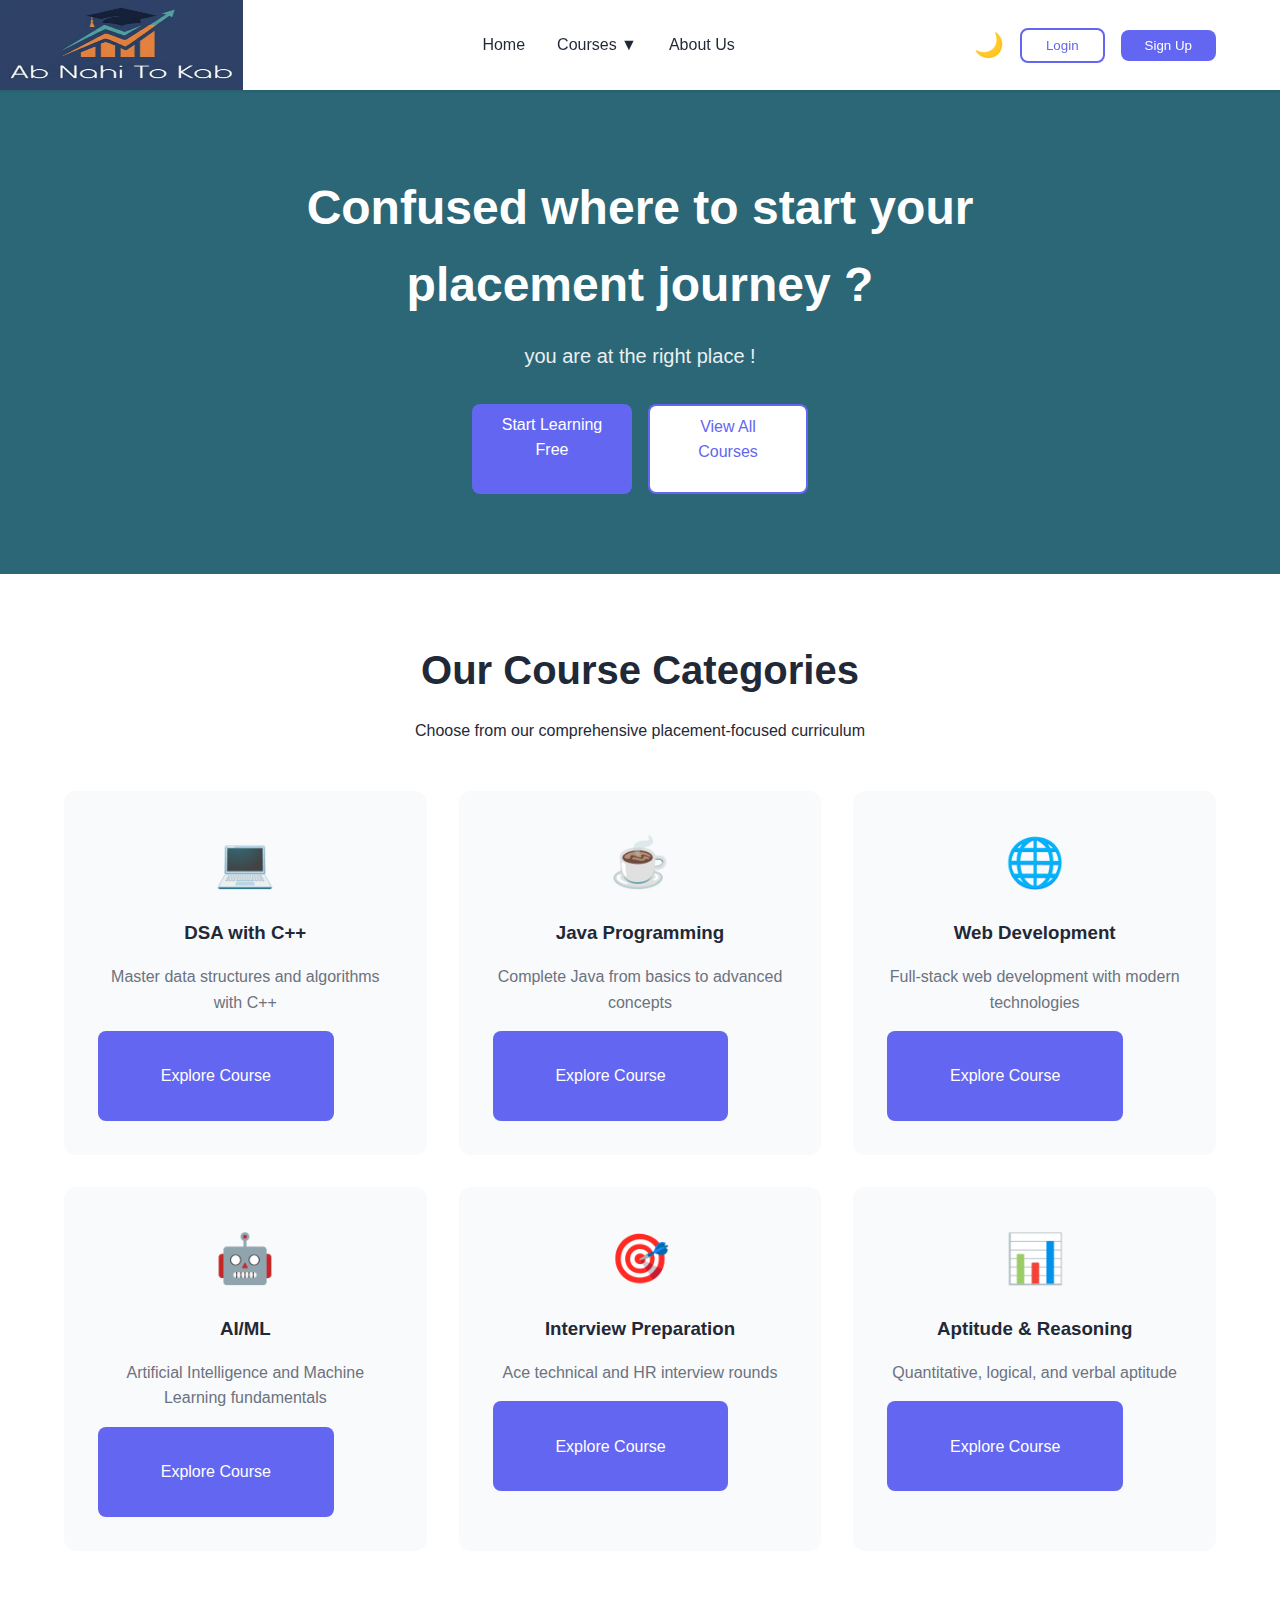
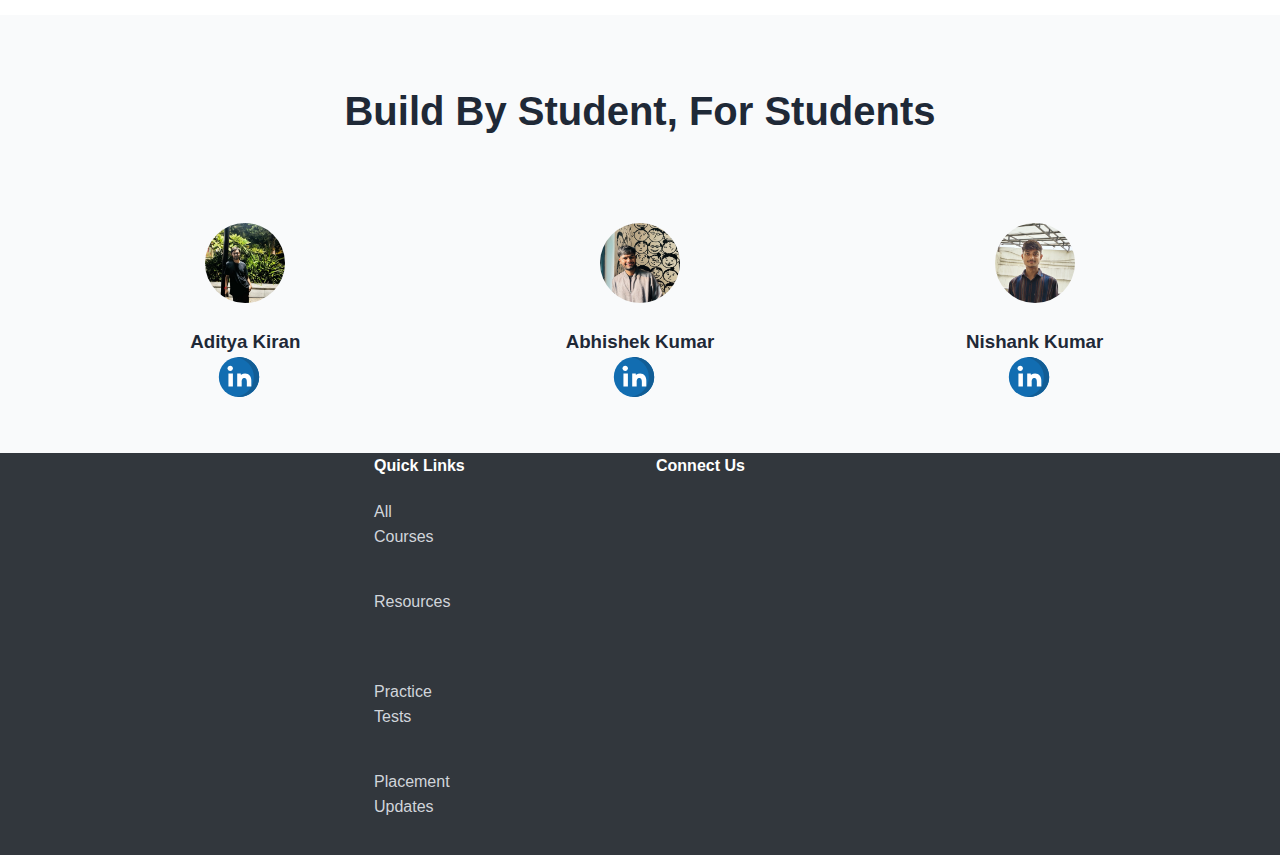
<file: index.html>
<!DOCTYPE html>
<html lang="en">
<head>
    <meta charset="UTF-8">
    <meta name="viewport" content="width=device-width, initial-scale=1.0">
    <title>Ab Nahi Toh Kab...</title>
    <link rel="stylesheet" href="./index.css">
</head>
<body>
    <!-- Header -->
    <header>
        <nav>
            <a href="#"><div class="logo"></div> </a>
            
            <ul class="nav-menu" id="navMenu">
                <li><a href="#home">Home</a></li>
                <li class="dropdown">
                    <a href="#courses">Courses ▼</a>
                    <div class="dropdown-content">
                        <a href="#dsa">DSA with C++</a>
                        <a href="#java">Java Programming</a>
                        <a href="#web">Web Development</a>
                        <a href="#aiml">AI/ML</a>
                        <a href="#interview">Interview Prep</a>
                        <a href="#aptitude">Aptitude</a>
                    </div>
                </li>
                
                <li><a href="#about">About Us</a></li>
               
            </ul>

            <div class="nav-actions">
                
                <button class="theme-toggle" onclick="toggleTheme()">🌙</button>
                <button class="btn btn-outline" id="login" onclick="loginModal()">Login</button>
                <button class="btn btn-primary" id="signup" onclick="signupModal()">Sign Up</button>
                <button class="btn btn-outline" id="logout" onclick="loModal()">Log-Out</button>
            </div>

            <button class="mobile-menu-toggle" onclick="toggleMobileMenu()">☰</button>
        </nav>
    </header>

    <!-- Hero Section -->
    <section class="hero" id="home">
        <div class="hero-content">
            <h1>Confused where to start your placement journey ?</h1>
            <p>you are at the right place !</p>
            <div class="hero-buttons">
                <a href="#courses" class="btn btn-primary">Start Learning Free</a>
                <a href="#courses" class="btn btn-outline" style="background: white; color: var(--primary-color);">View All Courses</a>
            </div>
      
        </div>
    </section>

    <!-- Course Categories -->
    <section class="courses-section" id="courses">
        <div class="section-header">
            <h2>Our Course Categories</h2>
            <p>Choose from our comprehensive placement-focused curriculum</p>
        </div>
        <div class="course-grid">
            <div class="course-card" onclick="navigateToCourse('dsa')">
                <div class="course-icon">💻</div>
                <h3>DSA with C++</h3>
                <p>Master data structures and algorithms with C++</p>
                <a href="#" class="btn btn-primary cartbtn">Explore Course</a>
            </div>
            <div class="course-card" onclick="navigateToCourse('java')">
                <div class="course-icon">☕</div>
                <h3>Java Programming</h3>
                <p>Complete Java from basics to advanced concepts</p>
                <a href="#" class="btn btn-primary cartbtn">Explore Course</a>
            </div>
            <div class="course-card" onclick="navigateToCourse('web')">
                <div class="course-icon">🌐</div>
                <h3>Web Development</h3>
                <p>Full-stack web development with modern technologies</p>
                <a href="#" class="btn btn-primary cartbtn">Explore Course</a>
            </div>
            <div class="course-card" onclick="navigateToCourse('aiml')">
                <div class="course-icon">🤖</div>
                <h3>AI/ML</h3>
                <p>Artificial Intelligence and Machine Learning fundamentals</p>
                <a href="#" class="btn btn-primary cartbtn">Explore Course</a>
            </div>
            <div class="course-card" onclick="navigateToCourse('interview')">
                <div class="course-icon">🎯</div>
                <h3>Interview Preparation</h3>
                <p>Ace technical and HR interview rounds</p>
                <a href="#" class="btn btn-primary cartbtn">Explore Course</a>
            </div>
            <div class="course-card" onclick="navigateToCourse('aptitude')">
                <div class="course-icon">📊</div>
                <h3>Aptitude & Reasoning</h3>
                <p>Quantitative, logical, and verbal aptitude</p>
                <a href="#" class="btn btn-primary cartbtn">Explore Course</a>
            </div>
        </div>
    </section>

    <!-- Features Section -->
    <section class="features-section" id="about">
        <div class="section-header">
            <h2>Build By Student, For Students </h2>
            
        </div>
        <div class="features-grid">
            <div class="feature-item">
                <div class="feature-icon aditya"></div>
                <h3>Aditya Kiran</h3>
             <a href="https://www.linkedin.com/in/adityakiran0909/"> <div class="linkedin"></div> </a>  
                
            </div>
            
            <div class="feature-item">
                <div class="feature-icon abhishek"></div>
                <h3>Abhishek Kumar</h3>
                <a href="https://www.linkedin.com/in/abhishek-kumar-b70160262/"> <div class="linkedin"></div> </a>  
                
            </div>
            <div class="feature-item">
                <div class="feature-icon nishank"></div>
                <h3>Nishank Kumar</h3>
                <a href="https://www.linkedin.com/in/nishank-kumar-049735303/"> <div class="linkedin"></div> </a>  
                
            </div>
        </div>
    </section>

    
   

    <!-- Footer -->
    <footer>
        <div class="footer-content">
            <div class="footer-section">
                <h4>Quick Links</h4>
                <ul>
                    <li><a href="#courses">All Courses</a></li>
                    <li><a href="#resources">Resources</a></li>
                    <li><a href="#practice">Practice Tests</a></li>
                    <li><a href="#placements">Placement Updates</a></li>
                </ul>
            </div>
           
            
            <div class="footer-section">
                <h4>Connect Us</h4>
                <ul>
                    <li><a href="#"></a></li>
                   
        </div>
       
    </footer>

    <script src="./index.js"></script>
</body>
</html>
</file>
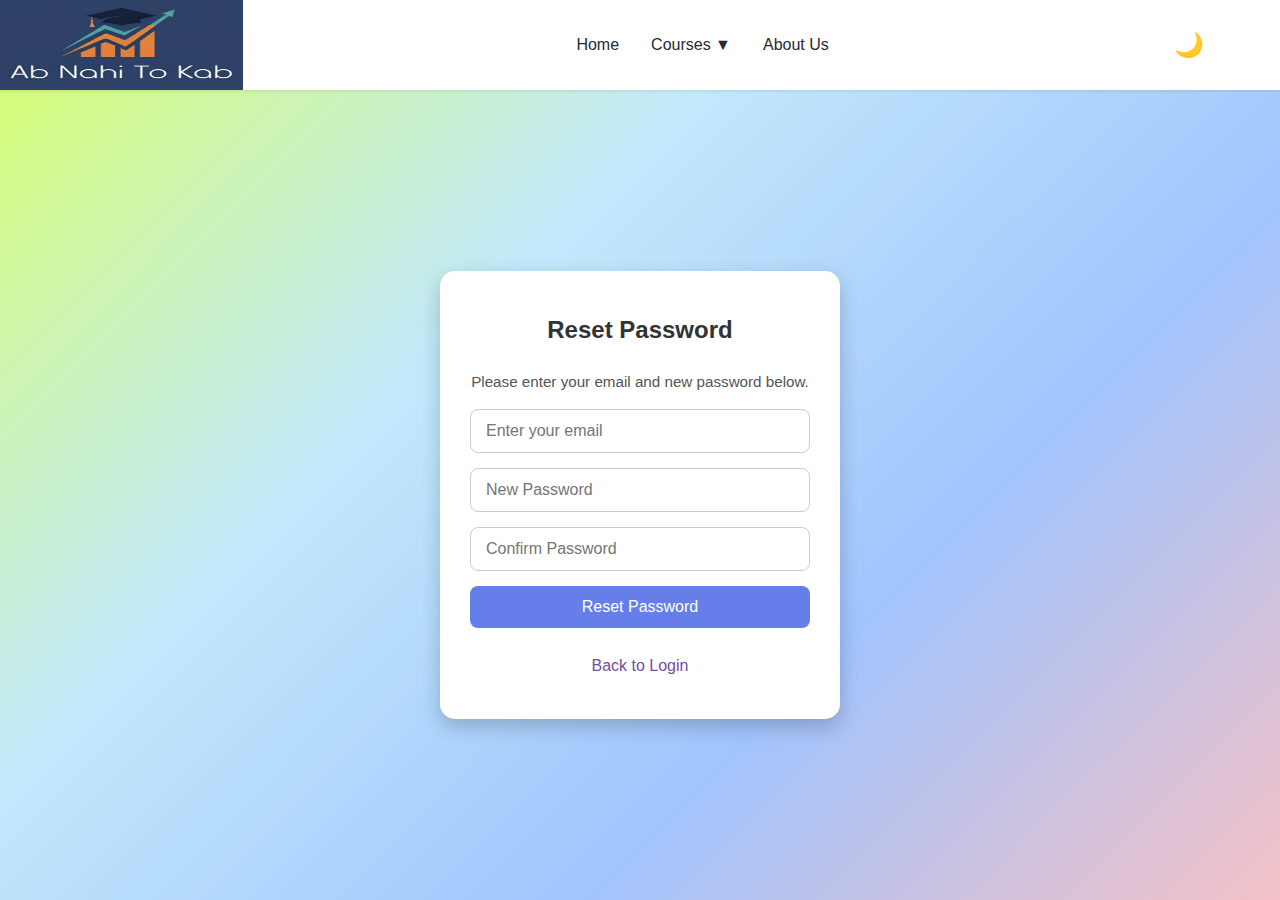
<file: forgetpassword/forget.html>
<!DOCTYPE html>
<html lang="en">
<head>
  <meta charset="UTF-8" />
  <meta name="viewport" content="width=device-width, initial-scale=1.0"/>
  <title>Reset Password</title>
  <link rel="stylesheet" href="forget.css" />
  <link rel="stylesheet" href="../index.css">
</head>
<body>
  <header>
        <nav>
           <a href="../index.html"> <div class="logo"></div> </a>
            
            <ul class="nav-menu" id="navMenu">
                <li><a href="../index.html">Home</a></li>
                <li class="dropdown">
                    <a href="#courses">Courses ▼</a>
                    <div class="dropdown-content">
                        <a href="#dsa">DSA with C++</a>
                        <a href="#java">Java Programming</a>
                        <a href="#web">Web Development</a>
                        <a href="#aiml">AI/ML</a>
                        <a href="#interview">Interview Prep</a>
                        <a href="#aptitude">Aptitude</a>
                    </div>
                </li>
                
                <li><a href="../index.html#about">About Us</a></li>
               
            </ul>

            <div class="nav-actions">
                
                <button class="theme-toggle" onclick="toggleTheme()">🌙</button>
               
            </div>

            <button class="mobile-menu-toggle" onclick="toggleMobileMenu()">☰</button>
        </nav>
    </header>
    <div class="maincontainer">
  <div class="container">
    <form class="form-box">
      <h2>Reset Password</h2>
      <p>Please enter your email and new password below.</p>

      <input type="email" placeholder="Enter your email" required />
      <input type="password" placeholder="New Password" required />
      <input type="password" placeholder="Confirm Password" required />

      <button type="submit">Reset Password</button>
      <a href="../login/login.html" class="back-link">Back to Login</a>
    </form>
  </div>
  </div>

   <script src="../index.js"></script>
</body>
</html>
</file>
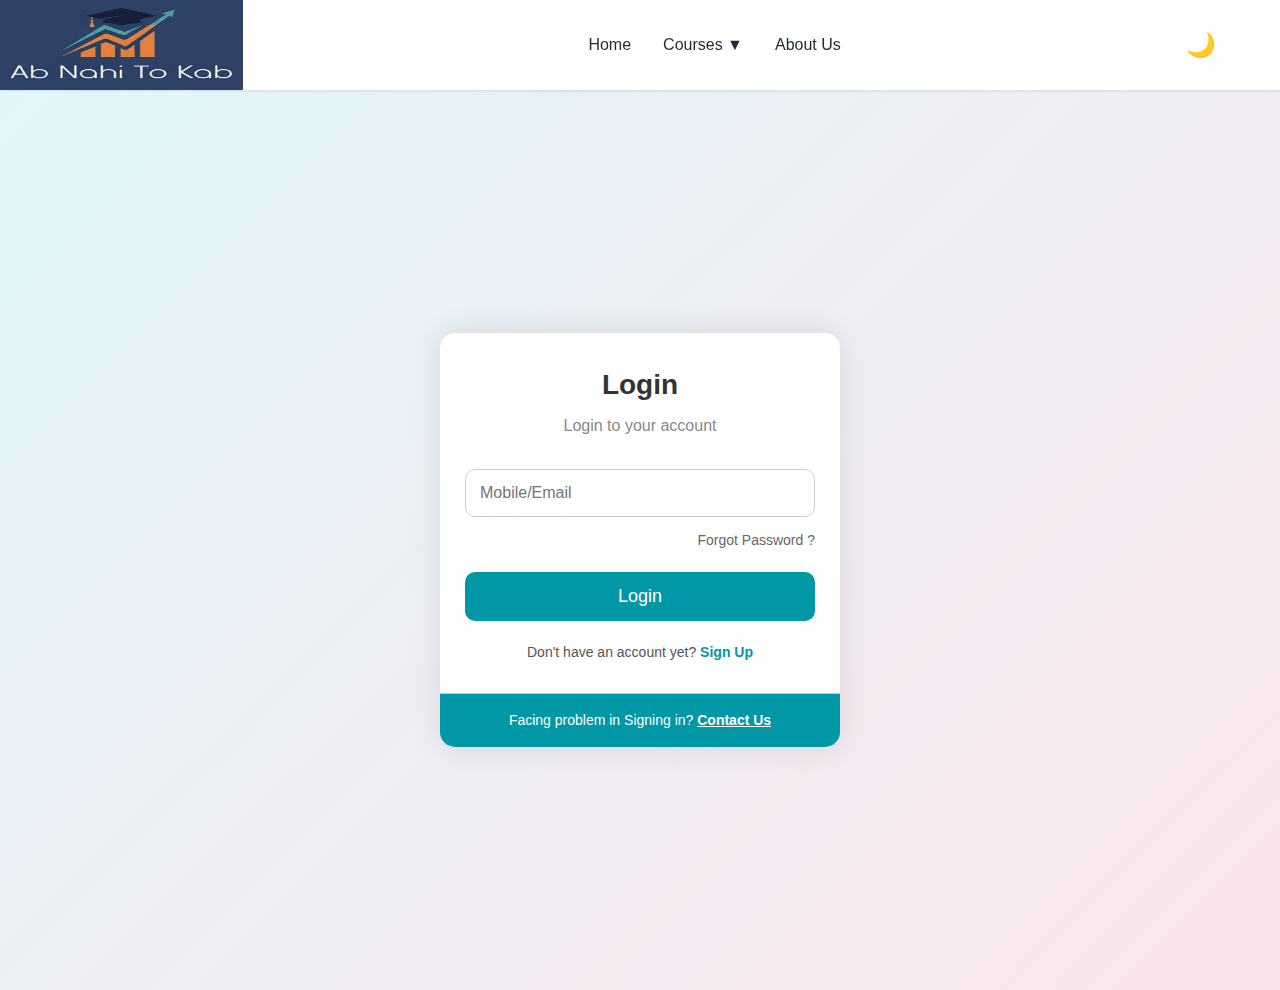
<file: login/login.html>
<!DOCTYPE html>
<html lang="en">
<head>
  <meta charset="UTF-8" />
  <meta name="viewport" content="width=device-width, initial-scale=1.0"/>
  <title>Ab Nahi Toh Kab - Login</title>
  <link rel="stylesheet" href="../index.css">
  <link rel="stylesheet" href="login.css" />
   
</head>
<body>
  <header>
        <nav>
           <a href="../index.html"> <div class="logo"></div> </a>
            
            <ul class="nav-menu" id="navMenu">
                <li><a href="../index.html">Home</a></li>
                <li class="dropdown">
                    <a href="#courses">Courses ▼</a>
                    <div class="dropdown-content">
                        <a href="#dsa">DSA with C++</a>
                        <a href="#java">Java Programming</a>
                        <a href="#web">Web Development</a>
                        <a href="#aiml">AI/ML</a>
                        <a href="#interview">Interview Prep</a>
                        <a href="#aptitude">Aptitude</a>
                    </div>
                </li>
                
                <li><a href="../index.html#about">About Us</a></li>
               
            </ul>

            <div class="nav-actions">
                
                <button class="theme-toggle" onclick="toggleTheme()">🌙</button>
               
            </div>

            <button class="mobile-menu-toggle" onclick="toggleMobileMenu()">☰</button>
        </nav>
    </header>


<div class="maincontainer">
  <div class="container">
    <div class="login-box">
      <h2>Login</h2>
      <p class="subtitle">Login to your account</p>

      <form>
        <input type="text" placeholder="Mobile/Email" class="input-box" required>
        

        <div class="forgot">
          <a href="../forgetpassword/forget.html">Forgot Password ?</a>
        </div>

        <button type="submit" class="login-btn">Login</button>

        <p class="signup-text">Don't have an account yet? <a href="../registration/registration.html" class="signup-link">Sign Up</a></p>
      </form>
    </div>

    <div class="bottom-bar">
      Facing problem in Signing in? <a href="#">Contact Us</a>
    </div>
  </div>
</div>
 <script src="../index.js"></script>
</body>
</html>
</file>
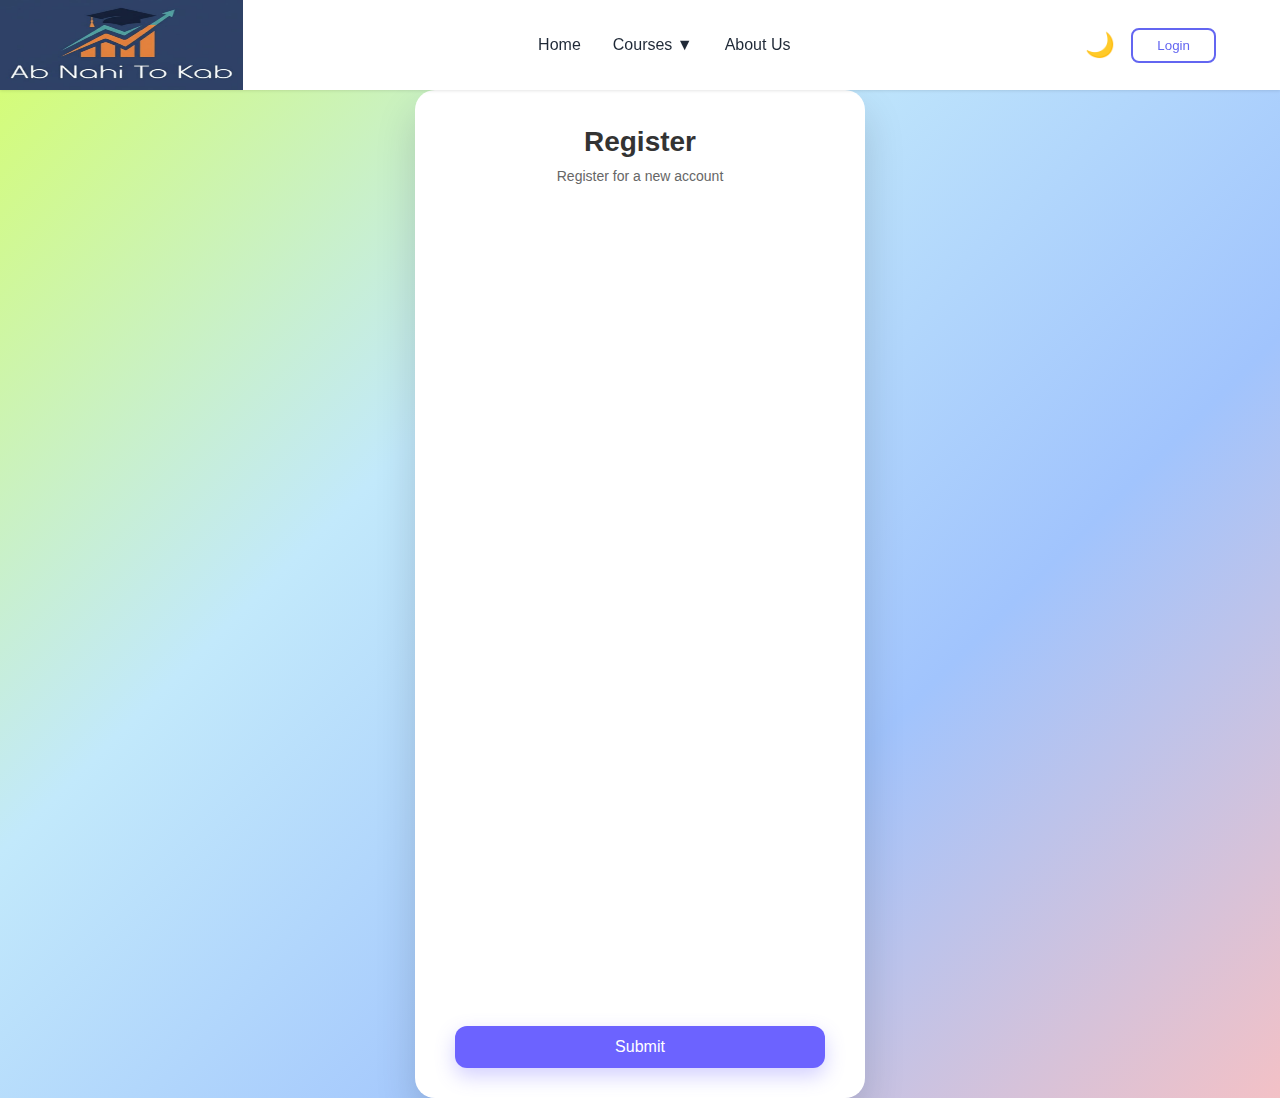
<file: registration/registration.html>
<!DOCTYPE html>
<html lang="en">
<head>
  <meta charset="UTF-8" />
  <meta name="viewport" content="width=device-width, initial-scale=1.0"/>
  <title>Ab Nahi Toh Kab - Register</title>
  <link rel="stylesheet" href="registration.css" />
   <link rel="stylesheet" href="../index.css">
</head>
<body>
  <header>
        <nav>
           <a href="../index.html"> <div class="logo"></div> </a>
            
            <ul class="nav-menu" id="navMenu">
                <li><a href="../index.html">Home</a></li>
                <li class="dropdown">
                    <a href="#courses">Courses ▼</a>
                    <div class="dropdown-content">
                        <a href="#dsa">DSA with C++</a>
                        <a href="#java">Java Programming</a>
                        <a href="#web">Web Development</a>
                        <a href="#aiml">AI/ML</a>
                        <a href="#interview">Interview Prep</a>
                        <a href="#aptitude">Aptitude</a>
                    </div>
                </li>
                
                <li><a href="../index.html#about">About Us</a></li>
               
            </ul>

            <div class="nav-actions">
                
                <button class="theme-toggle" onclick="toggleTheme()">🌙</button>
               <button class="btn btn-outline" id="login" onclick="log()">Login</button> 
                <!-- <button class="btn btn-primary" id="signup" onclick="signupModal()">Sign Up</button>
                <button class="btn btn-outline" id="logout" onclick="logoutModal()">Log-Out</button> -->
            </div>

            <button class="mobile-menu-toggle" onclick="toggleMobileMenu()">☰</button>
        </nav>
    </header>

<div class="maincontainer">
  <div class="container">
    <div class="registration-box">
      <h2 class="title">Register</h2>
      <p class="subtitle">Register for a new account</p>

      <form action="/submit" method="post" class="form">
        <div class="form-group">
          <label for="first-name">First Name</label>
          <input type="text" id="first-name" name="first-name" class="input-field" placeholder="Enter your first name" required>
        </div>

        <div class="form-group">
          <label for="last-name">Last Name</label>
          <input type="text" id="last-name" name="last-name" class="input-field" placeholder="Enter your last name" required>
        </div>

        <div class="form-group">
          <label for="phone">Phone No</label>
          <input type="tel" id="phone" name="phone" class="input-field" placeholder="e.g. 1234567890" required pattern="[0-9]{10}">
        </div>

        <div class="form-group">
          <label for="email">Email ID</label>
          <input type="email" id="email" name="email" class="input-field" placeholder="your.email@example.com" required>
        </div>

        <div class="form-group">
          <label for="college">College Name</label>
          <input type="text" id="college" name="college" class="input-field" placeholder="Your College/University Name" required>
        </div>

        <div class="form-group">
          <label for="department">Choose Department Name</label>
          <select id="department" name="department" class="input-field" required>
            <option value="" disabled selected>Select your department</option>
            <option value="Artificial Intelligence & Data Science">Artificial Intelligence & Data Science</option>
            <option value="Applied Electronics & Instrumentation Engineering">Applied Electronics & Instrumentation Engineering</option>
            <option value="Biotechnology Engineering">Biotechnology Engineering</option>
            <option value="Chemical Engineering">Chemical Engineering</option>
            <option value="Civil Engineering">Civil Engineering</option>
            <option value="Computer Science and Engineering">Computer Science and Engineering</option>
            <option value="Data Science and Engineering">Data Science and Engineering</option>
            <option value="Electrical Engineering">Electrical Engineering</option>
            <option value="Electronics and Communication Engineering">Electronics and Communication Engineering</option>
            <option value="Information Technology">Information Technology</option>
            <option value="Mechanical Engineering">Mechanical Engineering</option>
          </select>
        </div>
        <div class="form-group">
          <label for="password">password</label>
          <input type="password" id="password" name="college" class="input-field" placeholder="Enter your password" required>
        </div>
        <div class="form-group">
          <label for="confirm password">confirm password</label>
          <input type="password" id="password" name="confirm password" class="input-field" placeholder="Enter password again" required>
        </div>

        <button type="submit" class="submit-btn">Submit</button>
      </form>
    </div>
  </div>
  </div>

   <script src="./reg.js"></script>
    <script src="../index.js"></script>
</body>
</html>
</file>
<file: index.css>
* {
            margin: 0;
            padding: 0;
            box-sizing: border-box;
        }

        :root {
            --primary-color: #6366f1;
            --secondary-color: #4f46e5;
            --text-dark: #1f2937;
            --text-light: #6b7280;
            --bg-light: #f9fafb;
            --bg-white: #ffffff;
            --border-color: #e5e7eb;
            --success-color: #10b981;
            --warning-color: #f59e0b;
        }

        body {
            font-family: -apple-system, BlinkMacSystemFont, 'Segoe UI', Roboto, 'Helvetica Neue', Arial, sans-serif;
            line-height: 1.6;
            color: var(--text-dark);
            background-color: var(--bg-light);
            transition: background-color 0.3s, color 0.3s;
        }

        body.dark-mode {
            --text-dark: #f9fafb;
            --text-light: #d1d5db;
            --bg-light: #111827;
            --bg-white: #1f2937;
            --border-color: #374151;
            
        }

        /* Header Styles */
        header {
            background: var(--bg-white);
            box-shadow: 0 1px 3px rgba(0, 0, 0, 0.1);
            position: sticky;
            top: 0;
            z-index: 1000;
        }

        nav {
            display: flex;
            justify-content: space-between;
            align-items: center;
            /* padding: 1rem 5%; */
            padding-right: 5%;
            max-width: 1400px;
            margin: 0 auto;
        }

        a{
            height:10vh;
            width: 20%;
        }

        .logo {   
            background-image: url("./logo.jpg");
            background-size:100% 100%;
            height:10vh;
            width: 100%;

        
        }

        .nav-menu {
            display: flex;
            list-style: none;
            gap: 2rem;
            align-items: center;
        }

        .nav-menu a {
            text-decoration: none;
            color: var(--text-dark);
            font-weight: 500;
            transition: color 0.3s;
            position: relative;
        }

        .nav-menu a:hover {
            color: var(--primary-color);
        }

        .dropdown {
            position: relative;
        }

        .dropdown-content {
            display: none;
            position: absolute;
            background: var(--bg-white);
            min-width: 200px;
            box-shadow: 0 8px 16px rgba(0, 0, 0, 0.1);
            z-index: 1;
            border-radius: 8px;
            padding: 1rem 0;
            top: 100%;
            margin-top: 0.5rem;
        }

        .dropdown:hover .dropdown-content {
            display: block;
        }

        .dropdown-content a {
            display: block;
            padding: 0.5rem 1.5rem;
        }

        .dropdown-content a:hover {
            background: var(--bg-light);
        }

        .nav-actions {
            display: flex;
            gap: 1rem;
            align-items: center;
        }

        .search-bar {
            padding: 0.5rem 1rem;
            border: 1px solid var(--border-color);
            border-radius: 8px;
            background: var(--bg-light);
            color: var(--text-dark);
        }

        .btn {
            padding: 0.5rem 1.5rem;
            border: none;
            border-radius: 8px;
            font-weight: 500;
            cursor: pointer;
            transition: all 0.3s;
            text-decoration: none;
            display: inline-block;
        }

        .btn-primary {
            background: var(--primary-color);
            color: white;
           
        }

        .cartbtn{
            width: 80%;
            display: flex;
            justify-content: center;
            align-items: center;
        }

        .btn-primary:hover {
            background: var(--secondary-color);
            transform: translateY(-2px);
            box-shadow: 0 4px 12px rgba(99, 102, 241, 0.3);
        }

        .btn-outline {
            background: transparent;
            border: 2px solid var(--primary-color);
            color: var(--primary-color);
        }

        #logout{
            display: none;
        }

        .btn-outline:hover {
            background: var(--primary-color);
            color: white;
        }

        .theme-toggle {
            background: none;
            border: none;
            font-size: 1.5rem;
            cursor: pointer;
            color: var(--text-dark);
        }

        /* Hero Section */
        .hero {
            /* background: linear-gradient(135deg, var(--primary-color), var(--secondary-color)); */
            background:#2b6777;
            color: white;
            padding: 5rem 5%;
            text-align: center;
        }

        .hero-content {
            max-width: 800px;
            margin: 0 auto;
        }

        .hero h1 {
            font-size: 3rem;
            margin-bottom: 1rem;
            animation: fadeInUp 0.8s ease;
        }

        .hero p {
            font-size: 1.25rem;
            margin-bottom: 2rem;
            opacity: 0.9;
            animation: fadeInUp 0.8s ease 0.2s both;
        }

        .hero-buttons {
            display: flex;
            gap: 1rem;
            justify-content: center;
            animation: fadeInUp 0.8s ease 0.4s both;
        }

        .stats {
            display: grid;
            grid-template-columns: repeat(auto-fit, minmax(200px, 1fr));
            gap: 2rem;
            margin-top: 3rem;
            animation: fadeInUp 0.8s ease 0.6s both;
        }

        .stat-item {
            text-align: center;
        }

        .stat-item h3 {
            font-size: 2.5rem;
            margin-bottom: 0.5rem;
        }

        /* Course Categories */
        .courses-section {
            padding: 4rem 5%;
            background: var(--bg-white);
        }

        .section-header {
            text-align: center;
            margin-bottom: 3rem;
        }

        .section-header h2 {
            font-size: 2.5rem;
            margin-bottom: 1rem;
            color: var(--text-dark);
        }

        .course-grid {
            display: grid;
            grid-template-columns: repeat(auto-fit, minmax(300px, 1fr));
            gap: 2rem;
            max-width: 1200px;
            margin: 0 auto;
        }

        .course-card {
            background: var(--bg-light);
            border-radius: 12px;
            padding: 2rem;
            text-align: center;
            transition: all 0.3s;
            cursor: pointer;
            border: 2px solid transparent;
        }

        .course-card:hover {
            transform: translateY(-5px);
            box-shadow: 0 10px 30px rgba(0, 0, 0, 0.1);
            border-color: var(--primary-color);
        }

        .course-icon {
            font-size: 3rem;
            margin-bottom: 1rem;
        }

        .course-card h3 {
            margin-bottom: 1rem;
            color: var(--text-dark);
        }

        .course-card p {
            color: var(--text-light);
            margin-bottom: 1rem;
        }

        /* Features Section */
        .features-section {
            padding: 4rem 5%;
            background: var(--bg-light);
        }

        .features-grid {
            display: grid;
            grid-template-columns: repeat(auto-fit, minmax(250px, 1fr));
            gap: 2rem;
            max-width: 1200px;
            margin: 0 auto;
        }

        .feature-item {
            text-align: center;
            padding: 2rem;
        }

        .feature-icon {
            width: 80px;
            height: 80px;
            background: var(--primary-color);
            border-radius: 50%;
            display: flex;
            align-items: center;
            justify-content: center;
            margin: 0 auto 1.5rem;
            font-size: 2rem;
            color: white;
        }
        .aditya{
            background-image: url("./Assests/aditya.PNG");
            background-size: cover;
        }
        .abhishek{
            background-image: url("./Assests/abhishek.jpg");
            background-size: cover;
        }
        .nishank{
            background-image: url("./Assests/nishank.jpg");
            background-size: cover;
        }

        /* Resources Section */
        .resources-section {
            padding: 4rem 5%;
            background: var(--bg-white);
        }

        .resources-container {
            max-width: 1200px;
            margin: 0 auto;
            height: 400px;
            overflow-y: auto;
            padding: 2rem;
            background: var(--bg-light);
            border-radius: 12px;
        }

        .resource-category {
            margin-bottom: 2rem;
        }

        .resource-category h3 {
            margin-bottom: 1rem;
            color: var(--primary-color);
        }

        .resource-list {
            display: grid;
            grid-template-columns: repeat(auto-fit, minmax(250px, 1fr));
            gap: 1rem;
        }

        .resource-item {
            background: var(--bg-white);
            padding: 1rem;
            border-radius: 8px;
            display: flex;
            justify-content: space-between;
            align-items: center;
            transition: all 0.3s;
        }

        .resource-item:hover {
            transform: translateX(5px);
            box-shadow: 0 4px 12px rgba(0, 0, 0, 0.1);
        }

        /* Testimonials */
        .testimonials-section {
            padding: 4rem 5%;
            background: var(--bg-light);
        }

        .testimonials-grid {
            display: grid;
            grid-template-columns: repeat(auto-fit, minmax(300px, 1fr));
            gap: 2rem;
            max-width: 1200px;
            margin: 0 auto;
        }

        .testimonial-card {
            background: var(--bg-white);
            padding: 2rem;
            border-radius: 12px;
            box-shadow: 0 2px 8px rgba(0, 0, 0, 0.05);
        }

        .testimonial-header {
            display: flex;
            align-items: center;
            gap: 1rem;
            margin-bottom: 1rem;
        }

        .avatar {
            width: 50px;
            height: 50px;
            border-radius: 50%;
            background: var(--primary-color);
            display: flex;
            align-items: center;
            justify-content: center;
            color: white;
            font-weight: bold;
        }

        /* Footer */
        footer {
            background-color: #32373d;
            color: white;
            /* padding-top: 20%;  */
            display:flex;
            justify-content: center;
            align-items: center;
        }

        .footer-content {
            max-width: 1200px;
            margin: 0 auto;
            display: grid;
            grid-template-columns: repeat(auto-fit, minmax(250px, 1fr));
            gap: 2rem;
        }

        .footer-section h4 {
            margin-bottom: 1rem;
        }

        .footer-section ul {
            list-style: none;
        }

        .footer-section a {
            color: #d1d5db;
            text-decoration: none;
            display: block;
            padding: 0.25rem 0;
            transition: color 0.3s;
        }

        .footer-section a:hover {
            color: white;
        }

        .footer-bottom {
            text-align: center;
            margin-top: 2rem;
            padding-top: 2rem;
            border-top: 1px solid #374151;
            color: #9ca3af;
        }

        /* Mobile Menu */
        .mobile-menu-toggle {
            display: none;
            background: none;
            border: none;
            font-size: 1.5rem;
            cursor: pointer;
            color: var(--text-dark);
        }

        /* Animations */
        @keyframes fadeInUp {
            from {
                opacity: 0;
                transform: translateY(30px);
            }
            to {
                opacity: 1;
                transform: translateY(0);
            }
        }

        /* Responsive */
        @media (max-width: 768px) {
            .nav-menu {
                display: none;
                position: absolute;
                top: 100%;
                left: 0;
                width: 100%;
                background: var(--bg-white);
                flex-direction: column;
                padding: 1rem;
                box-shadow: 0 4px 6px rgba(0, 0, 0, 0.1);
            }

            .nav-menu.active {
                display: flex;
            }

            .mobile-menu-toggle {
                display: block;
            }

            .hero h1 {
                font-size: 2rem;
            }

            .hero-buttons {
                flex-direction: column;
                align-items: center;
            }

            .nav-actions {
                display: none;
            }
        }

        /* Modal Styles */
        .modal {
            display: none;
            position: fixed;
            z-index: 2000;
            left: 0;
            top: 0;
            width: 100%;
            height: 100%;
            background-color: rgba(0, 0, 0, 0.5);
        }

        .modal-content {
            background-color: var(--bg-white);
            margin: 5% auto;
            padding: 2rem;
            border-radius: 12px;
            width: 90%;
            max-width: 500px;
            position: relative;
        }

        .close {
            position: absolute;
            right: 1rem;
            top: 1rem;
            font-size: 2rem;
            cursor: pointer;
            color: var(--text-light);
        }

        .close:hover {
            color: var(--text-dark);
        }

        .form-group {
            margin-bottom: 1.5rem;
        }

        .form-group label {
            display: block;
            margin-bottom: 0.5rem;
            font-weight: 500;
        }

        .form-group input {
            width: 100%;
            padding: 0.75rem;
            border: 1px solid var(--border-color);
            border-radius: 8px;
            font-size: 1rem;
            background: var(--bg-light);
            color: var(--text-dark);
        }

        .form-group input:focus {
            outline: none;
            border-color: var(--primary-color);
        }
       

        .linkedin{
            
            background-image: url("./Assests/linkedin.svg");
            background-size: 100% 100%;
            height: 30%;
            width: 20%;
            margin-left: 38%;
        }
</file>
<file: login/login.css>
* {
  box-sizing: border-box;
  margin: 0;
  padding: 0;
  font-family: 'Segoe UI', sans-serif;
}


.maincontainer{
  background: linear-gradient(135deg, #e0f7fa, #fce4ec);
  display: flex;
  justify-content: center;
  align-items: center;
  height: 100vh;
  animation: fadeInBody 1s ease-in;
}

@keyframes fadeInBody {
  from { opacity: 0; }
  to { opacity: 1; }
}

.container {
  width: 100%;
  max-width: 400px;
  background-color: white;
  border-radius: 15px;
  box-shadow: 0 0 30px rgba(0,0,0,0.1);
  overflow: hidden;
  animation: slideIn 1s ease;
}

@keyframes slideIn {
  from {
    transform: translateY(40px);
    opacity: 0;
  }
  to {
    transform: translateY(0);
    opacity: 1;
  }
}

.login-box {
  padding: 30px 25px;
  text-align: center;
}

.login-box h2 {
  font-size: 28px;
  color: #333;
  animation: zoomIn 0.8s ease;
}

@keyframes zoomIn {
  from {
    transform: scale(0.9);
    opacity: 0;
  }
  to {
    transform: scale(1);
    opacity: 1;
  }
}

.subtitle {
  color: #888;
  margin-top: 5px;
  margin-bottom: 20px;
  animation: fadeIn 1.2s ease;
}

@keyframes fadeIn {
  from { opacity: 0; }
  to { opacity: 1; }
}

.input-box {
  width: 100%;
  padding: 14px;
  margin: 10px 0;
  border: 1px solid #ccc;
  border-radius: 10px;
  font-size: 16px;
  transition: all 0.3s ease;
}

.input-box:focus {
  border-color: #0097a7;
  outline: none;
  box-shadow: 0 0 8px rgba(0, 151, 167, 0.3);
  transform: scale(1.02);
  background-color: #f0f9ff;
}

.input-box:hover {
  background-color: #fafafa;
}

.forgot {
  text-align: right;
  margin-bottom: 20px;
}

.forgot a {
  text-decoration: none;
  color: #666;
  font-size: 14px;
  transition: color 0.3s ease;
}

.forgot a:hover {
  color: #0097a7;
}

.login-btn {
  width: 100%;
  background-color: #0097a7;
  color: white;
  border: none;
  padding: 14px;
  border-radius: 10px;
  font-size: 18px;
  cursor: pointer;
  transition: all 0.3s ease;
  animation: bounceIn 1s ease;
}

.login-btn:hover {
  background-color: #007c91;
  transform: scale(1.05);
}

@keyframes bounceIn {
  0% { transform: scale(0.9); opacity: 0; }
  50% { transform: scale(1.05); opacity: 1; }
  100% { transform: scale(1); }
}

.signup-text {
  margin-top: 20px;
  font-size: 14px;
  color: #555;
  animation: fadeIn 2s ease;
}

.signup-link {
  color: #0097a7;
  text-decoration: none;
  font-weight: bold;
  transition: color 0.3s ease;
}

.signup-link:hover {
  color: #007c91;
}

.bottom-bar {
  background-color: #0097a7;
  color: white;
  padding: 15px;
  text-align: center;
  font-size: 14px;
  border-top: 1px solid #ccc;
  animation: fadeInBottom 2s ease;
}

.bottom-bar a {
  color: white;
  font-weight: bold;
  text-decoration: underline;
}

@keyframes fadeInBottom {
  from {
    transform: translateY(20px);
    opacity: 0;
  }
  to {
    transform: translateY(0);
    opacity: 1;
  }
}
</file>
<file: forgetpassword/forget.css>
/* Reset and base styles */
* {
  margin: 0;
  padding: 0;
  box-sizing: border-box;
  font-family: 'Segoe UI', sans-serif;
}

/* body {
  background: linear-gradient(135deg, #667eea, #764ba2);
  min-height: 100vh;
  animation: fadeIn 1s ease-in;
} */
.maincontainer{
  background: linear-gradient(-45deg, #f3c1c6, #a1c4fd, #c2e9fb, #d4fc79);
  /* background-size: 400% 400%; */
  animation: gradientBG 15s ease infinite;
  display: flex;
  justify-content: center;
  min-height: 90vh;
  align-items: center;

}

.container {
  background-color: #ffffff;
  padding: 40px 30px;
  border-radius: 15px;
  box-shadow: 0 8px 20px rgba(0, 0, 0, 0.2);
  width: 100%;
  max-width: 400px;
  animation: slideUp 0.6s ease-out;
}

.form-box {
  display: flex;
  flex-direction: column;
  gap: 15px;
}

h2 {
  text-align: center;
  color: #333;
  margin-bottom: 5px;
}

p {
  text-align: center;
  color: #555;
  font-size: 0.95rem;
}

input[type="email"],
input[type="password"] {
  padding: 12px 15px;
  border: 1px solid #ccc;
  border-radius: 8px;
  font-size: 1rem;
  transition: 0.3s;
}

input:focus {
  border-color: #764ba2;
  outline: none;
  box-shadow: 0 0 5px #b195d3;
}

button {
  padding: 12px;
  background-color: #667eea;
  color: white;
  border: none;
  border-radius: 8px;
  font-size: 1rem;
  cursor: pointer;
  transition: background 0.3s;
}

button:hover {
  background-color: #5a67d8;
}

.back-link {
  text-align: center;
  display: block;
  margin-top: 10px;
  color: #764ba2;
  text-decoration: none;
  transition: color 0.3s;
  width: 100%;
  height: 10%;
  
}

.back-link:hover {
  color: #5a3ea5;
  text-decoration: underline;
}

/* Animations */
@keyframes fadeIn {
  from {
    opacity: 0;
    transform: scale(0.95);
  }
  to {
    opacity: 1;
    transform: scale(1);
  }
}

@keyframes slideUp {
  from {
    transform: translateY(30px);
    opacity: 0;
  }
  to {
    transform: translateY(0px);
    opacity: 1;
  }
}
</file>
<file: registration/registration.css>
/* === BASE RESET === */
* {
  margin: 0;
  padding: 0;
  box-sizing: border-box;
  font-family: "Poppins", sans-serif;
}

.maincontainer{
  background: linear-gradient(-45deg, #f3c1c6, #a1c4fd, #c2e9fb, #d4fc79);
  /* background-size: 400% 400%; */
  animation: gradientBG 15s ease infinite;
  display: flex;
  justify-content: center;
  align-items: center;

}

/* === CONTAINER === */
.container {
  background: #fff;
  border-radius: 20px;
  padding: 30px 40px;
  max-width: 450px;
  width: 100%;
  box-shadow: 0 20px 40px rgba(0, 0, 0, 0.15);
  animation: bounceIn 1.5s ease;
}

/* === HEADERS === */
h2 {
  text-align: center;
  font-size: 28px;
  color: #333;
  animation: fadeIn 1s ease;
}

.subtitle {
  text-align: center;
  font-size: 14px;
  color: #666;
  margin-bottom: 25px;
  animation: fadeIn 1.3s ease;
}

/* === FORM GROUP === */
.form-group {
  margin-bottom: 18px;
  animation: slideFadeUp 1s ease forwards;
  opacity: 0;
}

.form-group:nth-child(1) { animation-delay: 0.2s; }
.form-group:nth-child(2) { animation-delay: 0.4s; }
.form-group:nth-child(3) { animation-delay: 0.6s; }
.form-group:nth-child(4) { animation-delay: 0.8s; }
.form-group:nth-child(5) { animation-delay: 1.0s; }
.form-group:nth-child(6) { animation-delay: 1.2s; }

label {
  font-weight: 500;
  color: #333;
  margin-bottom: 6px;
  display: block;
}

/* === INPUT FIELDS === */
.input-field, select {
  width: 100%;
  padding: 12px 14px;
  border-radius: 10px;
  border: 2px solid #ddd;
  font-size: 15px;
  background-color: #fdfdfd;
  transition: all 0.3s ease;
  box-shadow: inset 0 0 0 rgba(0, 0, 0, 0);
  transform: scale(1);
}

.input-field:focus, select:focus {
  border-color: #6c63ff;
  outline: none;
  box-shadow: 0 0 10px rgba(108, 99, 255, 0.3);
  background-color: #fff;
  transform: scale(1.02);
}

.input-field:hover, select:hover {
  transform: scale(1.01);
}

/* === CUSTOM DROPDOWN STYLING === */
select {
  appearance: none;
  -webkit-appearance: none;
  -moz-appearance: none;
  background-image: url("data:image/svg+xml,%3Csvg%20width%3D%2212%22%20height%3D%228%22%20viewBox%3D%220%200%2012%208%22%20fill%3D%22none%22%20xmlns%3D%22http://www.w3.org/2000/svg%22%3E%3Cpath%20d%3D%22M1%201L6%206L11%201%22%20stroke%3D%22%236c63ff%22%20stroke-width%3D%222%22/%3E%3C/svg%3E");
  background-repeat: no-repeat;
  background-position: right 12px center;
  padding-right: 40px;
  cursor: pointer;
}

/* === BUTTON === */
button[type="submit"] {
  width: 100%;
  padding: 12px;
  background-color: #6c63ff;
  border: none;
  color: #fff;
  font-size: 16px;
  font-weight: 500;
  border-radius: 12px;
  cursor: pointer;
  transition: 0.4s ease;
  box-shadow: 0 8px 20px rgba(108, 99, 255, 0.3);
  animation: rubberBand 1.8s ease;
}

button[type="submit"]:hover {
  background-color: #574b90;
  transform: scale(1.05);
}

/* === ANIMATIONS === */

@keyframes gradientBG {
  0% { background-position: 0% 50%; }
  50% { background-position: 100% 50%; }
  100% { background-position: 0% 50%; }
}

@keyframes bounceIn {
  0% {
    opacity: 0;
    transform: scale(0.3);
  }
  50% {
    opacity: 1;
    transform: scale(1.05);
  }
  70% {
    transform: scale(0.9);
  }
  100% {
    transform: scale(1);
  }
}

@keyframes slideFadeUp {
  from {
    opacity: 0;
    transform: translateY(40px);
  }
  to {
    opacity: 1;
    transform: translateY(0);
  }
}

@keyframes fadeIn {
  from {
    opacity: 0;
    transform: translateY(-10px);
  }
  to {
    opacity: 1;
    transform: translateY(0);
  }
}

@keyframes rubberBand {
  0% {
    transform: scale3d(1, 1, 1);
  }
  30% {
    transform: scale3d(1.25, 0.75, 1);
  }
  40% {
    transform: scale3d(0.75, 1.25, 1);
  }
  50% {
    transform: scale3d(1.15, 0.85, 1);
  }
  65% {
    transform: scale3d(.95, 1.05, 1);
  }
  75% {
    transform: scale3d(1.05, .95, 1);
  }
  100% {
    transform: scale3d(1, 1, 1);
  }
}

/* === MEDIA QUERIES === */
@media (max-width: 480px) {
  .container {
    padding: 20px;
  }

  h2 {
    font-size: 24px;
  }
}
</file>
